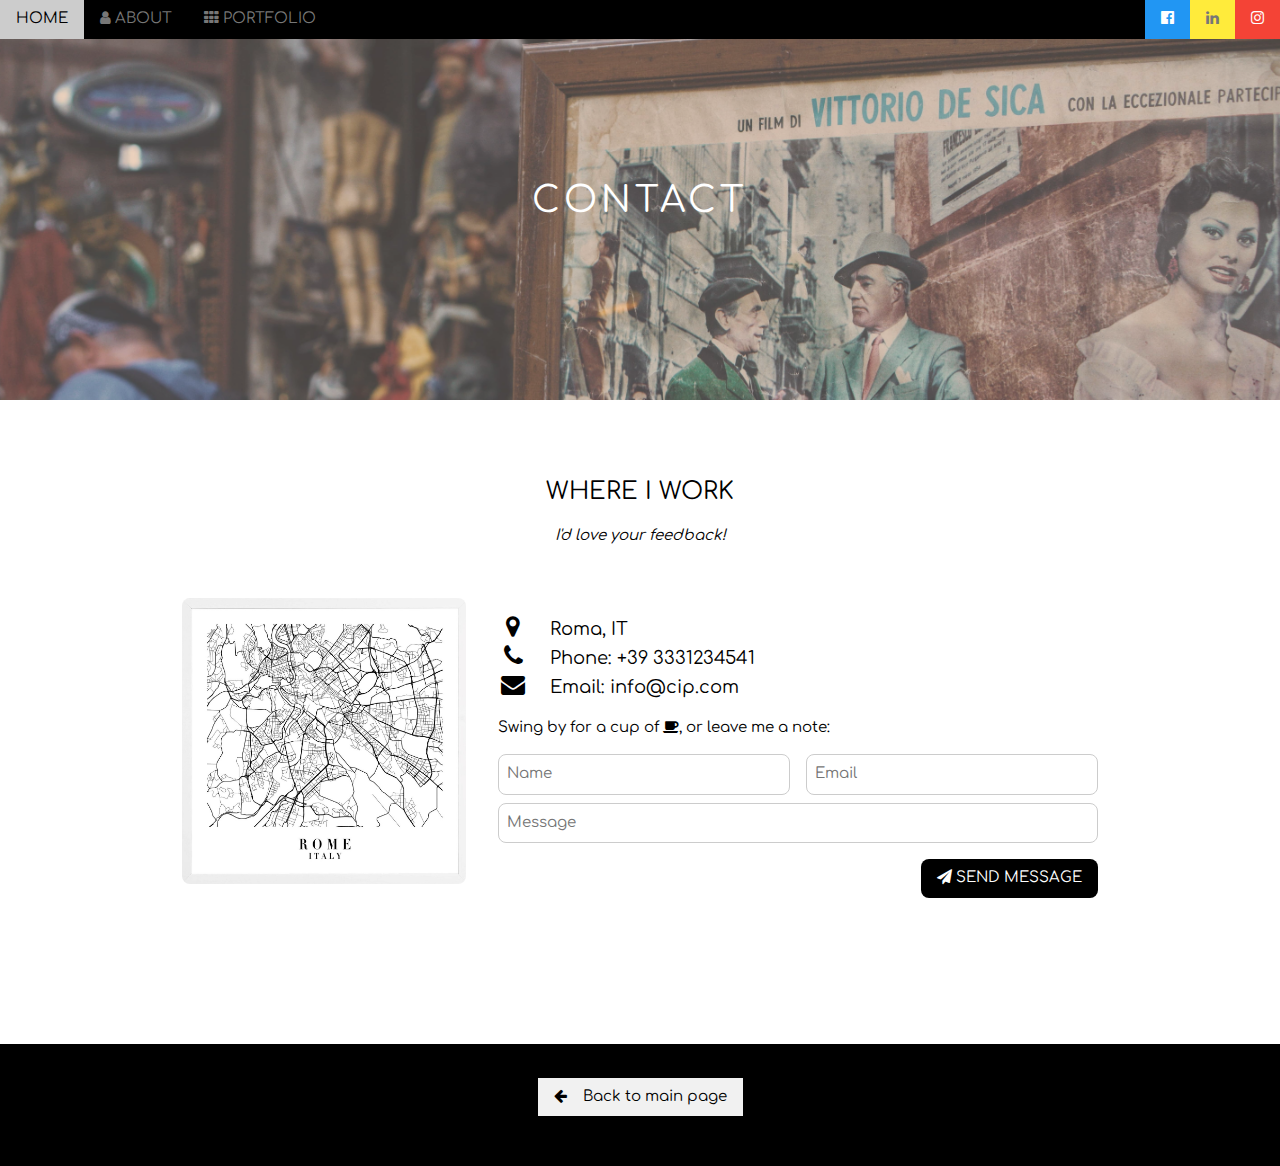
<file: contact.html>
<!DOCTYPE html>
<html>

<!-- Start Head -->

<head>
    <title>CIP-CIP ME</title>
    <meta charset="UTF-8">
    <meta name="viewport" content="width=device-width, initial-scale=1">

    <!-- Favicons -->
    <link rel="icon" type="image/png" href="img/faviconcontact.png" />
    <link rel="apple-touch-icon" href="img/faviconcontact.png" />

    <!-- CSS Modules -->
    <link rel="stylesheet" href="css/index.css">
    <link rel="stylesheet" href="css/w3.css">

    <!-- Font -->
    <link rel="stylesheet" href="https://fonts.googleapis.com/css?family=Comfortaa">

    <!-- FontAwesome -->
    <link rel="stylesheet" href="https://cdnjs.cloudflare.com/ajax/libs/font-awesome/4.7.0/css/font-awesome.min.css">
</head>

<!-- StartBody -->

<body>

    <!-- Navbar (sit on top) -->
    <div class="w3-top">
        <div class="w3-bar" id="myNavbar">
            <a class="w3-bar-item w3-button w3-hover-black w3-hide-medium w3-hide-large w3-right" href="javascript:void(0);" onclick="toggleFunction()" title="Toggle Navigation Menu">
                <i class="fa fa-bars"></i>
            </a>
            <a href="index.html" class="w3-bar-item w3-button">HOME</a>
            <a href="index.html#about" class="w3-bar-item w3-button w3-hide-small"><i class="fa fa-user"></i> ABOUT</a>
            <a href="index.html#portfolio" class="w3-bar-item w3-button w3-hide-small"><i class="fa fa-th"></i> PORTFOLIO</a>
            <a href="https://www.instagram.com/mr.g_cip/" class="w3-bar-item w3-button w3-hide-medium w3-hide-small w3-right w3-red" target="_blank"><i class="fa fa-instagram w3-hover-opacity"></i></a>
            <a href="https://it.linkedin.com/in/georgecipriantelinoiu" class="w3-bar-item w3-button w3-hide-medium w3-hide-small w3-right w3-yellow" target="_blank"><i class="fa fa-linkedin w3-hover-opacity"></i></a>
            <a href="https://www.facebook.com/telinoiu.georgeciprian/" class="w3-bar-item w3-button w3-hide-medium w3-hide-small w3-right w3-blue" target="_blank"><i class="fa fa-facebook-official w3-hover-opacity"></i></a>
        </div>

        <!-- Navbar on small screens -->
        <div id="navDemo" class="w3-bar-block w3-white w3-hide w3-hide-large w3-hide-medium">
            <a href="index.html/#about" class="w3-bar-item w3-button" onclick="toggleFunction()">ABOUT</a>
            <a href="index.html/#photoC" class="w3-bar-item w3-button" onclick="toggleFunction()">PORTFOLIO</a>
        </div>
    </div>

    <!-- Container (Contact Section) -->
    <div id="contactC">

        <!-- Parallax Image with Contact -->
        <div class="bgimg-5 w3-display-container w3-opacity-min">
            <div class="w3-display-middle">
                <span class="w3-xxlarge w3-text-white w3-wide">CONTACT</span>
            </div>
        </div>

        <!-- Contact Description -->
        <div class="w3-content w3-container w3-padding-64" id="contact">
            <h3 class="w3-center">WHERE I WORK</h3>
            <p class="w3-center"><em>I'd love your feedback!</em></p>

            <div class="w3-row w3-padding-32 w3-section">
                <div class="w3-col m4 w3-container">
                    <img src="img/map.jpg" class="w3-image w3-round w3-round-large" style="width:100%">
                </div>
                <div class="w3-col m8 w3-panel">
                    <div class="w3-large w3-margin-bottom">
                        <i class="fa fa-map-marker fa-fw w3-hover-text-black w3-xlarge w3-margin-right contact"></i> Roma, IT<br>
                        <i class="fa fa-phone fa-fw w3-hover-text-black w3-xlarge w3-margin-right contact"></i> Phone: +39 3331234541<br>
                        <i class="fa fa-envelope fa-fw w3-hover-text-black w3-xlarge w3-margin-right contact"></i> Email: info@cip.com<br>
                    </div>
                    <p>Swing by for a cup of <i class="fa fa-coffee"></i>, or leave me a note:</p>

                    <!-- Form -->
                    <form action="https://formspree.io/f/xjvjjprn" method="POST" target="_blank">
                        <div class="w3-row-padding" style="margin:0 -16px 8px -16px">
                            <div class="w3-half">
                                <input class="w3-input w3-border w3-round-large" type="text" placeholder="Name" required name="Name">
                            </div>
                            <div class="w3-half">
                                <input class="w3-input w3-border w3-round-large" type="email" placeholder="Email" required name="Email">
                            </div>
                        </div>
                        <input class="w3-input w3-border w3-round-large" type="text" placeholder="Message" required name="Message">
                        <button class="w3-button w3-black w3-right w3-section w3-round-large" type="submit" onclick="setTimeout(function () { window.location.reload(); }, 5)">
                            <i class="fa fa-paper-plane"></i> SEND MESSAGE
                        </button>
                    </form>
                </div>
            </div>
        </div>
    </div>

    <!-- Footer -->
    <footer class="w3-center w3-black w3-padding-32     w3-opacity w3-hover-opacity-off">
        <a href="index.html" class="w3-button w3-light-grey"><i class="fa fa-arrow-left w3-margin-right"></i>Back to main page</a>
        <div class="w3-xlarge w3-section">
            <a href="https://www.facebook.com/telinoiu.georgeciprian/" class="w3-hide-large" target="_blank"><i class="fa fa-facebook-official w3-hover-opacity"></i></a>
            <a href="https://www.instagram.com/mr.g_cip/" class="w3-hide-large" target="_blank"><i class="fa fa-instagram w3-hover-opacity"></i></a>
            <a href="https://it.linkedin.com/in/georgecipriantelinoiu" class="w3-hide-large" target="_blank"><i class="fa fa-linkedin w3-hover-opacity"></i></a>
        </div>
    </footer>

    <!--JS to be loaded last -->
    <script src="js/index.js"></script>
</body>

</html>
</file>
<file: css/index.css>
/* Define Global Font */

* {
    font-family: 'Comfortaa';
}

body,
html {
    height: 100%;
    color: #000;
    line-height: 1.8;
}


/* Hide Sections By Dafault */

#prgC {
    display: none;
}

#photoC {
    display: none;
}

#teachC {
    display: none;
}


/* Create a Parallax Effect */

.bgimg-1,
.bgimg-2,
.bgimg-3,
.bgimg-4,
.bgimg-5 {
    background-attachment: fixed;
    background-position: center;
    background-repeat: no-repeat;
    background-size: cover;
}


/* First image (Logo. Full height) */

.bgimg-1 {
    background-image: url("../img/mainphoto.jpeg");
    min-height: 100%;
}


/* Second image (Programming) */

.bgimg-2 {
    background-image: url("../img/prgC.jpg");
    min-height: 400px;
}


/* Third image (Photography) */

.bgimg-3 {
    background-image: url("../img/photoC.jpg");
    min-height: 400px;
}


/* Forth image (Teaching) */

.bgimg-4 {
    background-image: url("../img/teachC.jpg");
    min-height: 400px;
}


/* Fifth image (Conctact) */

.bgimg-5 {
    background-image: url("../img/contact.jpg");
    min-height: 400px;
}


/* Photography Images Class */

.ptfimg {
    display: flex;
    width: 100%;
    height: auto;
    padding: 10px;
    border-radius: 16px;
}


/* Portolio Bars*/

.ptfbar {
    border-radius: 10px;
}


/* Portfolio Hover Effect*/

.ptfbar:hover p {
    cursor: pointer;
    color: black
    /* */
}


/* Programming Favicon Dimensions*/

.techicon {
    font-size: 48px;
}


/* Teaching Arrows Dimensions*/

.teachArrow {
    font-size: 32px;
}

.w3-wide {
    letter-spacing: 10px;
}

.w3-hover-opacity {
    cursor: pointer;
}
</file>
